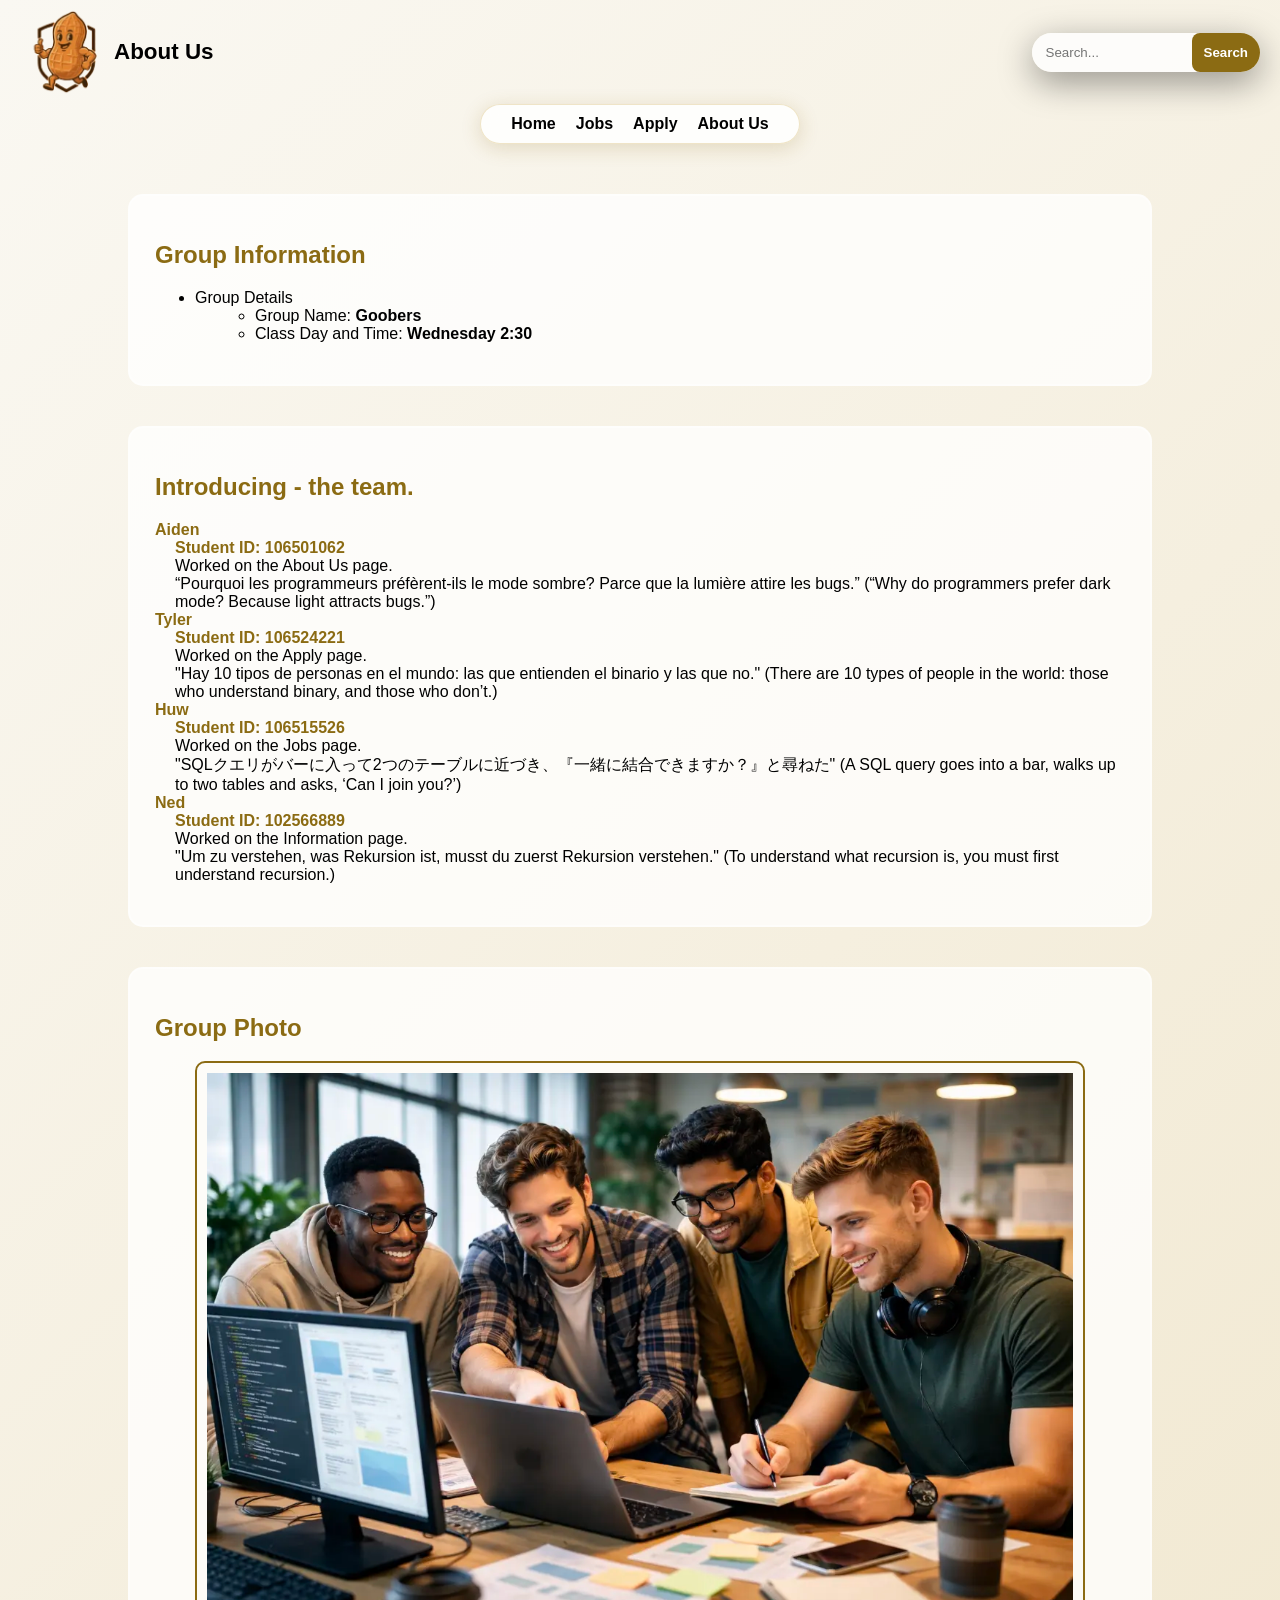
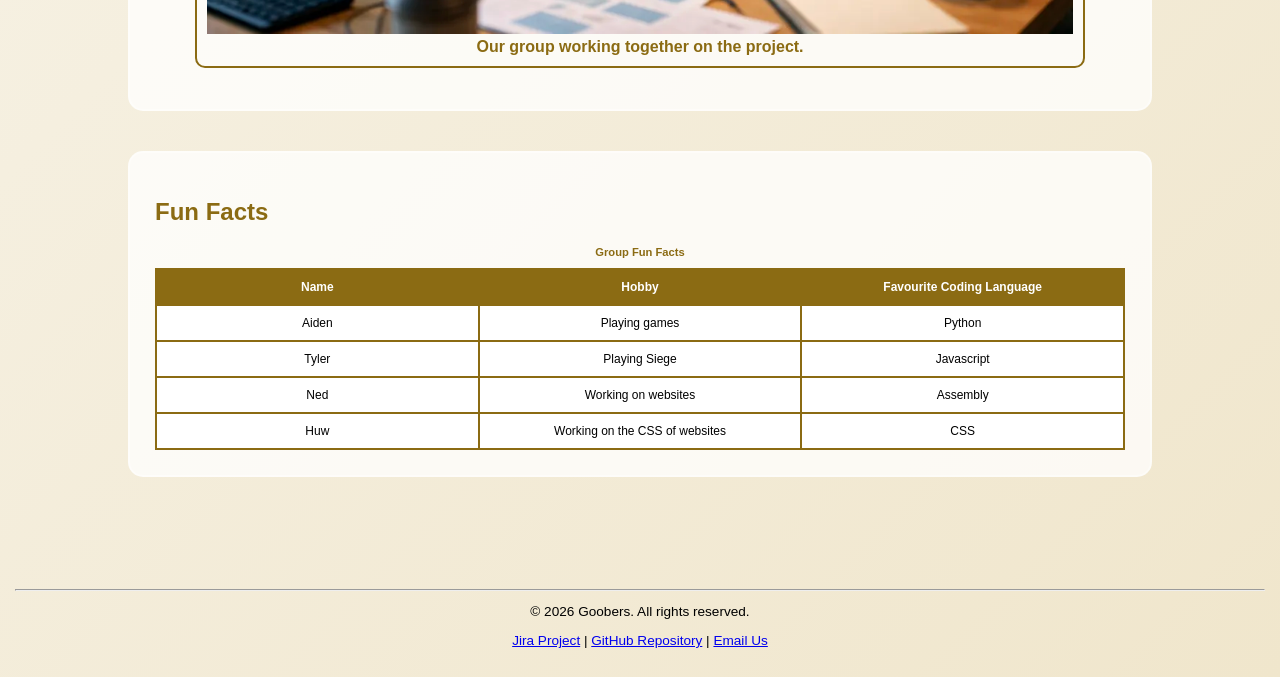
<file: about_us.html>
<!DOCTYPE html>
<html lang="en">
   <head>
      <meta charset="UTF-8">
      <meta name="viewport" content="width=device-width, initial-scale=1.0">
      <title>About Us</title>
      <link rel="stylesheet" href="./styles/styles.css">
     <!-- Example of Embedded CSS-->
     <style>  
         h1 {
         text-align: center;
         }
      </style>
   </head>
   <body>
      <header>
         <div id = "header">
	      <a href="index.html">
		  <img src="images/logo.png" alt="Goobers Logo" id="logo" aria-label="Go to homepage" title="Take me home!">
	      </a>
            <h1>About Us</h1>
        <form id="search-box" action="#" aria-label="Site search">

          <label for="search-input" class="visually-hidden">Search the site</label>

          <input type="text" id="search-input" placeholder="Search..." name="search" pattern="[A-Za-z0-9\s.,'-]{1,100}" maxlength="100" aria-label="Search input field">

          <button type="submit" aria-label="Submit search">
            Search
          </button>

        </form>
         </div>
         <!-- navigation bar -->
         <nav id="links" aria-label="Main Navigation">
            <ul>
               <li><a href="index.html">Home</a></li>
               <li><a href="jobs.html">Jobs</a></li>
               <li><a href="apply.html">Apply</a></li>
               <li><a href="about_us.html" aria-current="page">About Us</a></li>
            </ul>
         </nav>
      </header>
      <main>
         <!-- group name and class time -->
         <section id="groupInfo" class="contentBox" aria-label="Group Information">
            <h2>Group Information</h2>
            <ul>
               <li>
                  Group Details
                  <ul>
                     <li>Group Name: <strong>Goobers</strong></li>
                     <li>Class Day and Time: <strong>Wednesday 2:30</strong></li>
                  </ul>
               </li>
            </ul>
         </section>
         <!-- member contributions displayed using definition lists -->
         <section id="contributions" class="contentBox" aria-label="Team Contributions">
            <h2>Introducing - the team.</h2>
            <dl>
               <dt>Aiden</dt>
               <dd class="student-id">Student ID: 106501062</dd>
               <dd>Worked on the About Us page.</dd>
               <dd>
                  “Pourquoi les programmeurs préfèrent-ils le mode sombre? Parce que la lumière attire les bugs.”
                  (“Why do programmers prefer dark mode? Because light attracts bugs.”)
               </dd>
               <dt>Tyler</dt>
               <dd class="student-id">Student ID: 106524221</dd>
               <dd>Worked on the Apply page.</dd>
               <dd>
                  "Hay 10 tipos de personas en el mundo: las que entienden el binario y las que no."
                  (There are 10 types of people in the world: those who understand binary, and those who don’t.)
               </dd>
               <dt>Huw</dt>
               <dd class="student-id">Student ID: 106515526</dd>
               <dd>Worked on the Jobs page.</dd>
               <dd>
                  "SQLクエリがバーに入って2つのテーブルに近づき、『一緒に結合できますか？』と尋ねた"
                  (A SQL query goes into a bar, walks up to two tables and asks, ‘Can I join you?’)
               </dd>
               <dt>Ned</dt>
               <dd class="student-id">Student ID: 102566889</dd>
               <dd>Worked on the Information page.</dd>
               <dd>
                  "Um zu verstehen, was Rekursion ist, musst du zuerst Rekursion verstehen."
                  (To understand what recursion is, you must first understand recursion.)
               </dd>
            </dl>
         </section>
         <!-- group photo -->
         <section id="groupPhoto" class="contentBox" aria-label="Group Photo">
            <h2>Group Photo</h2>
            <figure>
               <!-- Image generated using GPT Image 1.5 (OpenAI, October 2025). Reviewed and edited before use. -->
               <img src="images/working.webp" alt="Group photo of the Goobers team">
               <figcaption style="color:#8b6b13">
                  <strong>Our group working together on the project.</strong>
               </figcaption>
            </figure>
         </section>
         <!-- fun facts -->
         <section id="funFacts" class="contentBox" aria-label="Fun Facts">
            <h2>Fun Facts</h2>
            <table>
               <caption>Group Fun Facts</caption>
               <tr>
                  <th>Name</th>
                  <th>Hobby</th>
                  <th>Favourite Coding Language</th>
               </tr>
               <tr>
                  <td>Aiden</td>
                  <td>Playing games</td>
                  <td>Python</td>
               </tr>
               <tr>
                  <td>Tyler</td>
                  <td>Playing Siege</td>
                  <td>Javascript</td>
               </tr>
               <tr>
                  <td>Ned</td>
                  <td>Working on websites</td>
                  <td>Assembly</td>
               </tr>
               <tr>
                  <td>Huw</td>
                  <td>Working on the CSS of websites</td>
                  <td>CSS</td>
               </tr>
            </table>
         </section>
      </main>
      <!--footer -->
      <footer>
         <hr>
         <p>&copy; 2026 Goobers. All rights reserved.</p>
         <p>
            <a href="https://student-team-dxgbe8hd.atlassian.net/jira/software/projects/SCRUM/boards/1">Jira Project</a> |
            <a href="https://github.com/Res-ro/goobers-applied-web-sustainable-energy">GitHub Repository</a> |
            <a href="mailto:info@goobers.com">Email Us</a>
         </p>
      </footer>
   </body>
</html>
</file>
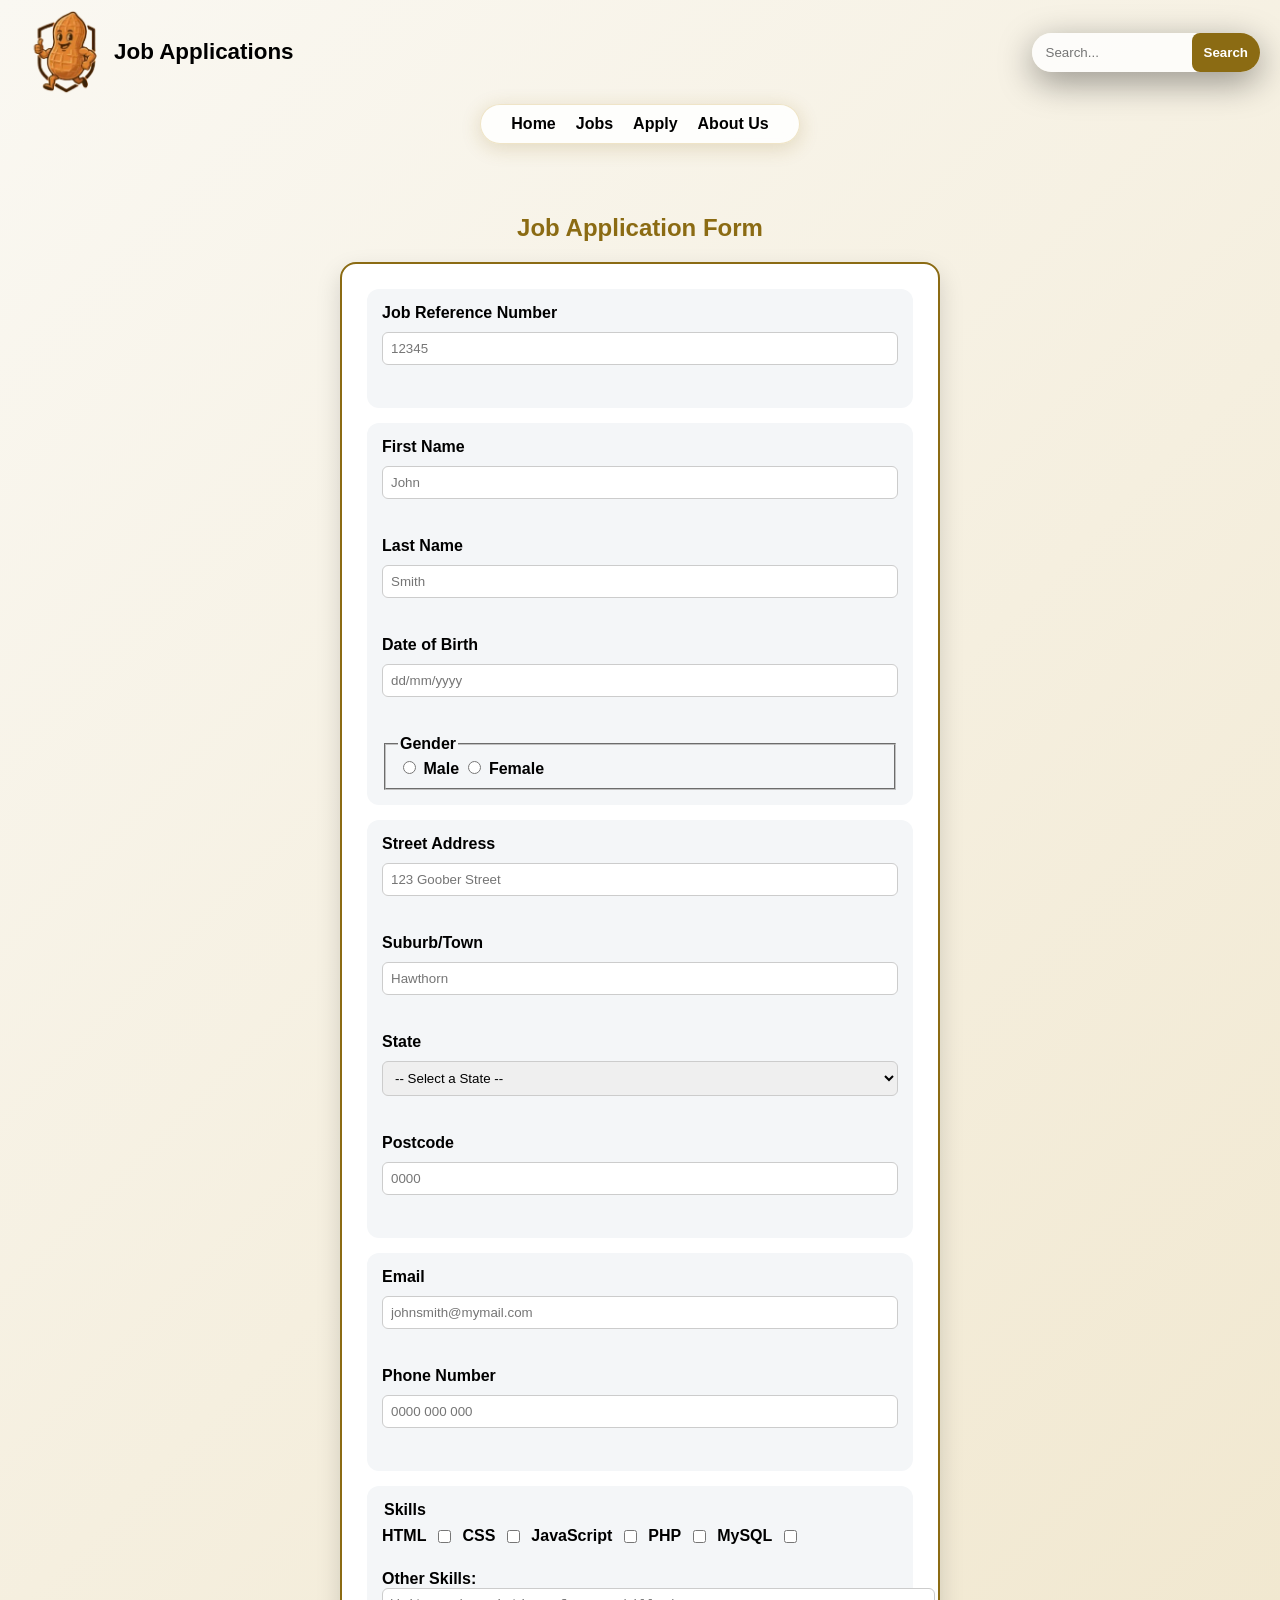
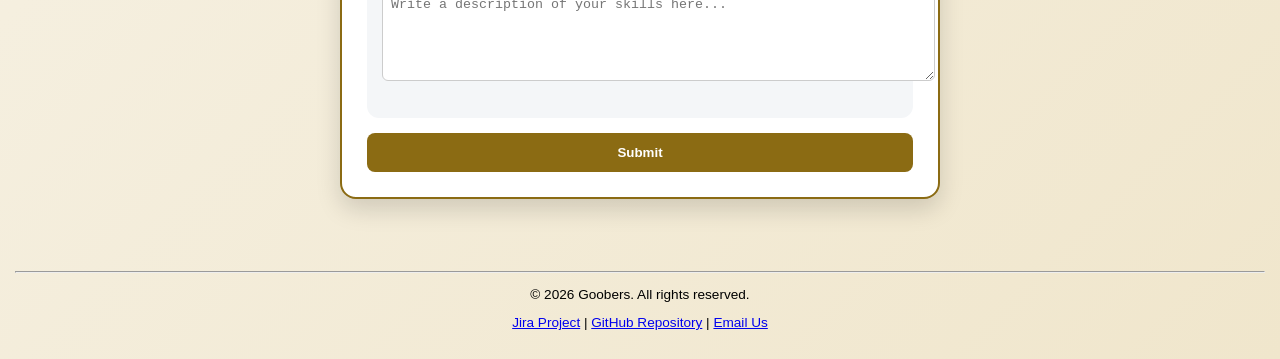
<file: apply.html>
<!DOCTYPE html>
<html lang="en">
<head>
  <meta charset="UTF-8">
  <meta name="viewport" content="width=device-width, initial-scale=1.0">
  <title>Apply</title>
  <link rel="stylesheet" href="./styles/styles.css">
</head>

<body>

  <header>

    <div id="header">
	      <a href="index.html">
		  <img src="images/logo.png" alt="Goobers Logo" id="logo" aria-label="Go to homepage" title="Take me home!">
	      </a>
      <h1>Job Applications</h1>
        <form id="search-box" action="#" aria-label="Site search">

          <label for="search-input" class="visually-hidden">Search the site</label>

          <input type="text" id="search-input" placeholder="Search..." name="search" pattern="[A-Za-z0-9\s.,'-]{1,100}" maxlength="100" aria-label="Search input field">

          <button type="submit" aria-label="Submit search">
            Search
          </button>

        </form>
    </div>

    <nav id="links" aria-label="Main navigation">
      <ul>
        <li><a href="index.html">Home</a></li>
        <li><a href="jobs.html">Jobs</a></li>
        <li><a href="apply.html" aria-current="page">Apply</a></li>
        <li><a href="about_us.html">About Us</a></li>
      </ul>
    </nav>

  </header>

  <main>

    <section class="application-form" aria-labelledby="form-title">
      <h2 id="form-title">Job Application Form</h2>

      <form action="http://mercury.swin.edu.au/it000000/formtest.php" method="post" aria-label="Job Application Form">

        <!-- job reference number -->
        <div class="reference">
          <label for="ref_number">Job Reference Number</label>
          <input type="text" id="ref_number" name="ref_number" pattern="\w{5}"
                 maxlength="5" placeholder="12345" aria-required="true" required><br>
        </div>

        <!-- Personal Info -->
        <div class="personal">
          <label for="first_name">First Name</label>
          <input type="text" id="first_name" name="first_name"
                 pattern=".*" maxlength="20" placeholder="John" aria-required="true" required><br>

          <label for="last_name">Last Name</label>
          <input type="text" id="last_name" name="last_name"
                 pattern=".*" maxlength="20" placeholder="Smith" aria-required="true" required><br>

          <label for="date_of_birth">Date of Birth</label>
          <input type="text" id="date_of_birth" name="date_of_birth"
                 pattern="[0-3]?[1-9]/[0-3]?[1-9]/[0-9]{4}" placeholder="dd/mm/yyyy" aria-required="true" required><br>

          <fieldset aria-labelledby="gender-legend">
            <legend id="gender-legend"><strong>Gender</strong></legend>
            <input type="radio" name="gender" id="male" value="male" aria-required="true" required>
            <label for="male">Male</label>

            <input type="radio" name="gender" id="female" value="female" aria-required="true" required>
            <label for="female">Female</label>
          </fieldset>
        </div>

        <!-- Address -->
        <div class="address">
          <label for="street_address">Street Address</label>
          <input type="text" id="street_address" name="street_address"
                 pattern=".*" maxlength="40" placeholder="123 Goober Street" aria-required="true" required><br>

          <label for="suburb_or_town">Suburb/Town</label>
          <input type="text" id="suburb_or_town" name="suburb_or_town"
                 pattern="[A-Za-z]{2,40}" maxlength="40" placeholder="Hawthorn" aria-required="true" required><br>

          <label for="state">State</label>
          <select name="state" id="state" aria-required="true" required>
            <option value="">-- Select a State --</option>
            <option value="VIC">VIC</option>
            <option value="NSW">NSW</option>
            <option value="QLD">QLD</option>
            <option value="NT">NT</option>
            <option value="WA">WA</option>
            <option value="SA">SA</option>
            <option value="TAS">TAS</option>
            <option value="ACT">ACT</option>
          </select><br>

          <label for="postcode">Postcode</label>
          <input type="text" id="postcode" name="postcode"
                 pattern="\d{4}" maxlength="4" placeholder="0000" aria-required="true" required><br>
        </div>

        <!-- Contact details -->
        <div class="contact">
          <label for="email">Email</label>
          <input type="email" name="email" id="email" aria-required="true" required placeholder="johnsmith@mymail.com"><br>

          <label for="phone_number">Phone Number</label>
          <input type="tel" name="phone_number" id="phone_number"
                 pattern="\d{3,4}\s?\d{3,4}\s?\d{3}" maxlength="12" aria-required="true" required placeholder="0000 000 000"><br>
        </div>

        <!-- Skills info -->
        <div class="skills">
          <div class="skills-grid">

            <fieldset aria-labelledby="skills-legend">
              <legend id="skills-legend"><Strong>Skills</Strong></legend>

              <label for="html">HTML</label>
              <input type="checkbox" name="skills[]" id="html" value="HTML">

              <label for="css">CSS</label>
              <input type="checkbox" name="skills[]" id="css" value="CSS">

              <label for="javascript">JavaScript</label>
              <input type="checkbox" name="skills[]" id="javascript" value="JavaScript">

              <label for="php">PHP</label>
              <input type="checkbox" name="skills[]" id="php" value="PHP">

              <label for="mysql">MySQL</label>
              <input type="checkbox" name="skills[]" id="mysql" value="MySQL"><br>

            </fieldset>
          </div>

          <div class="other-grid">
            <label for="other_skills">Other Skills:</label><br>
            <textarea name="other_skills" id="other_skills" rows="5" cols="65"
                      placeholder="Write a description of your skills here..."></textarea><br><br>
          </div>
        </div>

        <button type="submit" aria-label="Submit job application form">Submit</button>

      </form>
    </section>

  </main>

  <footer aria-label="Footer information">
    <hr>
    <p>&copy; 2026 Goobers. All rights reserved.</p>
    <p>
      <a href="https://student-team-dxgbe8hd.atlassian.net/jira/software/projects/SCRUM/boards/1">Jira Project</a> |
      <a href="https://github.com/Res-ro/goobers-applied-web-sustainable-energy">GitHub Repository</a> |
      <a href="mailto:info@goobers.com">Email Us</a>
    </p>
  </footer>

</body>
</html>
</file>
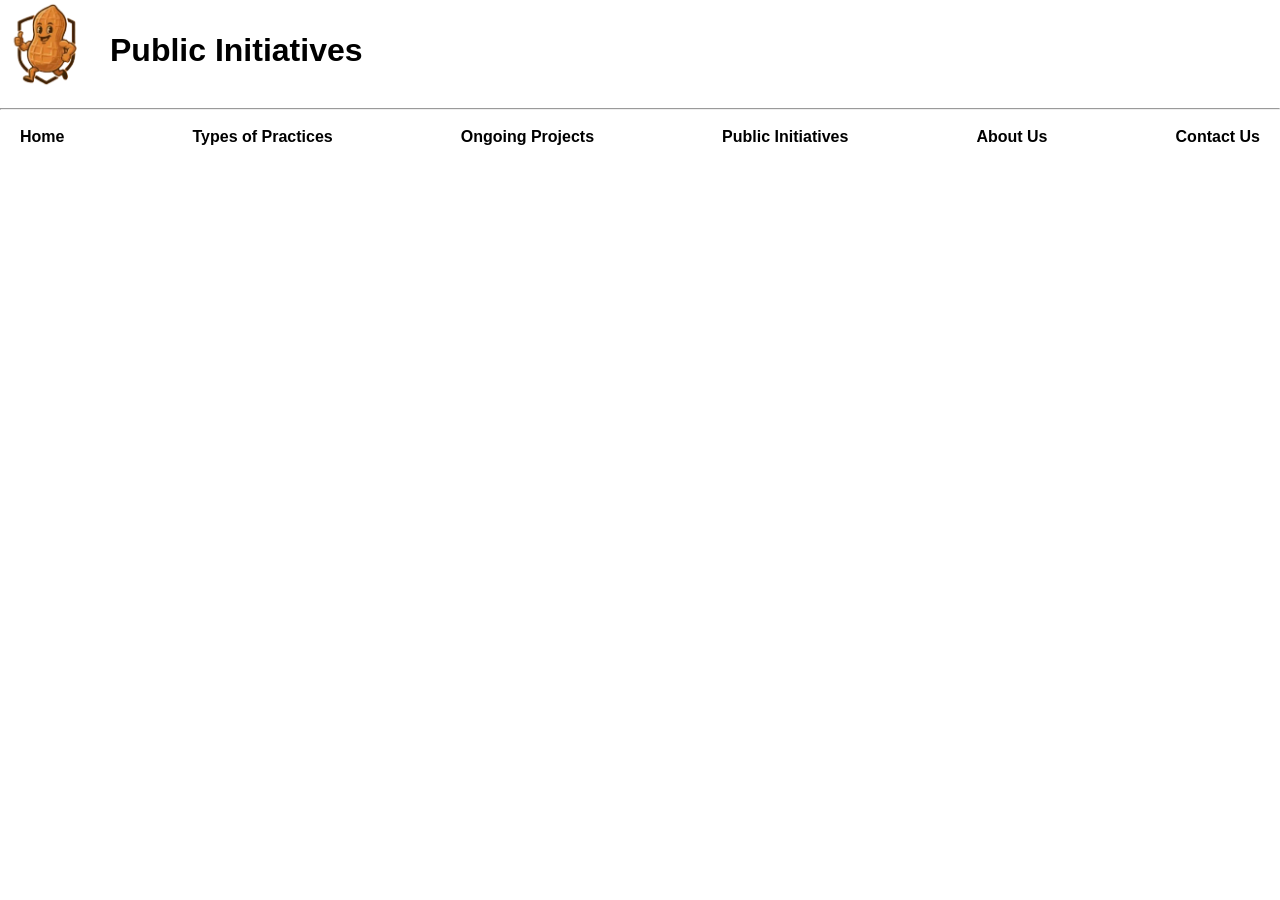
<file: initiatives.html>
<!DOCTYPE html>
<html lang="en">
  <head>
    <meta charset="UTF-8">
    <meta name="viewport" content="width=device-width, initial-scale=1.0">
    <title>Test</title>
	<img src="images/logo.png" alt = "Goobers Logo" id="logo">
    <link rel="stylesheet" href="/styles/style.css">
  </head>

  <body>
	  <header>
		  <div id = "header">
			<h1>Public Initiatives</h1>
		  </div>
		  <hr>
		  <nav id="links">
			  <ul>
				  <li><a href="index.html">Home</a></li>
				  <li><a href="practices.html">Types of Practices</a></li>
				  <li><a href="projects.html">Ongoing Projects</a></li>
				  <li><a href="initiatives.html">Public Initiatives</a></li>
				  <li><a href="about_us.html">About Us</a></li>
				  <li><a href="contact_us.html">Contact Us</a></li>
			  </ul>

		  </nav>
	  </header>

	  <main>
		  <div>
		  </div>
	  </main>
  </body>
</html>
</file>
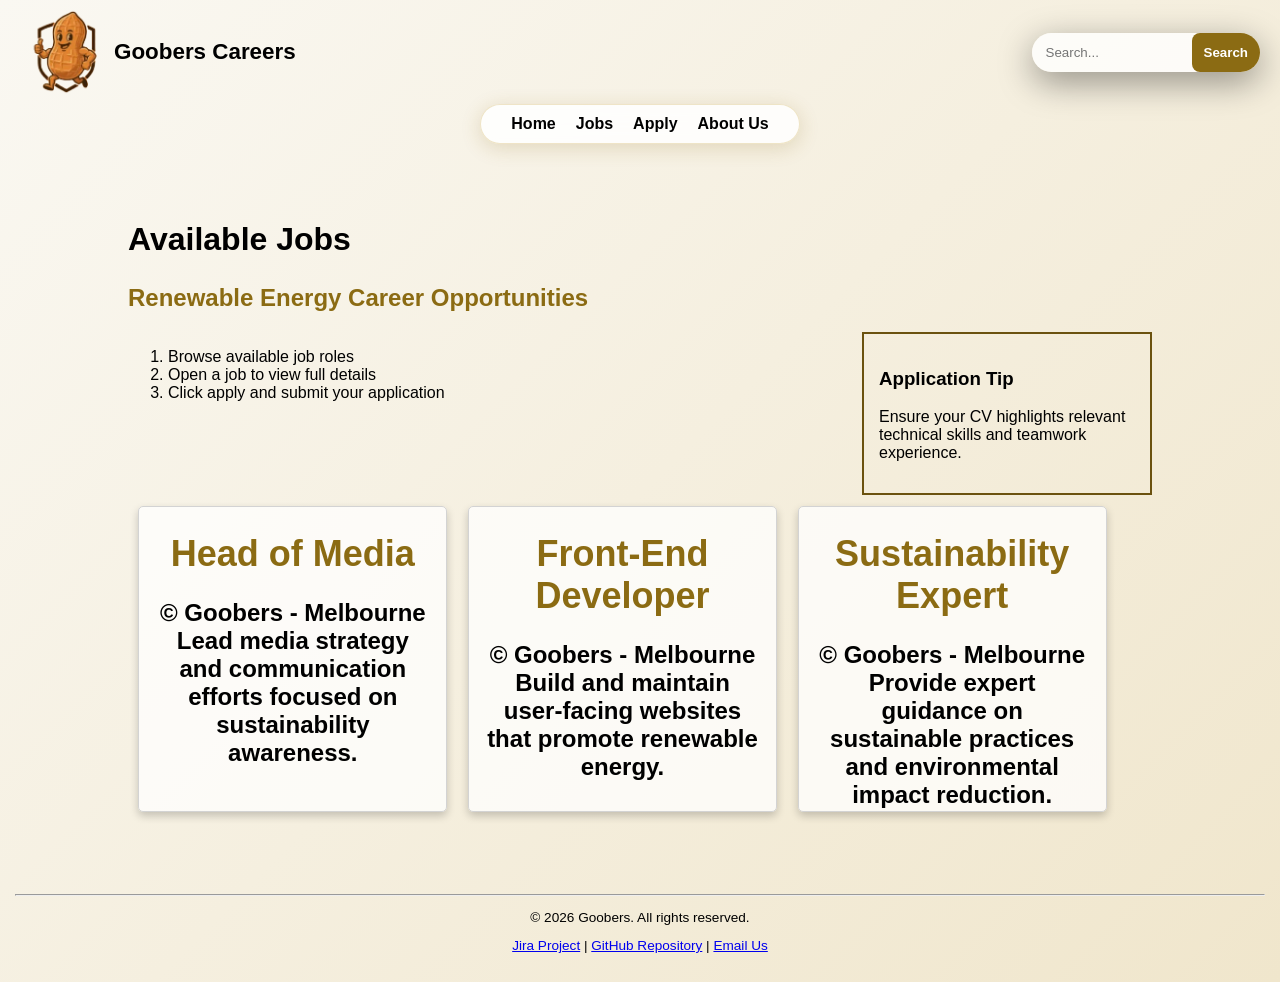
<file: jobs.html>
<!DOCTYPE html>
<html lang="en">

<head>
	<meta charset="UTF-8">
	<meta name="viewport" content="width=device-width, initial-scale=1.0">
	<title>Available Jobs</title>
	<link rel="stylesheet" href="./styles/styles.css">
	<style>
		aside {
			width: 25%;
  			margin-left: 20%;
  			padding: 15px;
  			border: 2px solid #6b520f;
		}
	</style>
</head>

<body>
	<header>
		<div id="header">
		      <a href="index.html">
			  <img src="images/logo.png" alt="Goobers Logo" id="logo" aria-label="Go to homepage" title="Take me home!">
		      </a>
			<h1>Goobers Careers</h1>
        <form id="search-box" action="#" aria-label="Site search">

          <label for="search-input" class="visually-hidden">Search the site</label>

          <input type="text" id="search-input" placeholder="Search..." name="search" pattern="[A-Za-z0-9\s.,'-]{1,100}" maxlength="100" aria-label="Search input field">

          <button type="submit" aria-label="Submit search">
            Search
          </button>

        </form>
		</div>

		<nav id="links">
			<ul>
				<li><a href="index.html">Home</a></li>
				<li><a href="jobs.html">Jobs</a></li>
				<li><a href="apply.html">Apply</a></li>
				<li><a href="about_us.html">About Us</a></li>
			</ul>
		</nav>
	</header>

	<main>

		<section>
			<h2 style="color: inherit; font-size: 2em; font-weight: bold;">Available Jobs</h2>
			<h2>Renewable Energy Career Opportunities</h2>
		  
			<div class="top-layout">
			  <ol>
				<li>Browse available job roles</li>
				<li>Open a job to view full details</li>
				<li>Click apply and submit your application</li>
			  </ol>
		  
			  <aside>
				<h3>Application Tip</h3>
				<p>Ensure your CV highlights relevant technical skills and teamwork experience.</p>
			  </aside>
			</div>
		  </section>

		<section>
			<div class="job-cards-container">

				<!-- HEAD OF MEDIA -->
				<div class="job-cards">
					<div class="job-card-contents">
						<input type="checkbox" id="job1-toggle" class="modal-toggle" /> <!--WAVE Multiple Form Label Errors due to required Modal Implementation-->

						<label for="job1-toggle" class="job-card">
							<span style="display: block; color: #8b6b13; font-size: 1.5em; font-weight: bold; margin: 0.67em 0;">Head of Media</span>
							<span class="location" style="display: block;">&copy; Goobers - Melbourne</span>
							<span class="job-description" style="display: block;">
								Lead media strategy and communication efforts focused on sustainability awareness.
							</span>
						</label>

						<div class="job-modal">
							<label for="job1-toggle" class="modal-bg" aria-label="modal background"></label> <!--Empty Label uses aria-label to avoid WAVE error but produces w3validator instead-->
							<div class="modal-content">

								<h2>Head of Media</h2>

								<h3><strong>Reference:</strong> J9K4M</h3>
								<h4><strong>Short Description:</strong> Lead media strategy and sustainability
									communication initiatives.</h4>
								<h4><strong>Salary:</strong> $90,000 AUD</h4>
								<h4><strong>Reporting Line:</strong> Reports directly to the Marketing Director</h4>

								<hr>

								<h4><strong>Key Responsibilities:</strong></h4>
								<ul>
									<li>Develop and execute media campaigns</li>
									<li>Manage external communications</li>
									<li>Oversee content production</li>
								</ul>

								<h4><strong>Essential Requirements:</strong></h4>
								<ul>
									<li>Degree in Media, Communications, or related field</li>
									<li>Experience in media strategy or marketing</li>
								</ul>

								<h4><strong>Preferable Requirements:</strong></h4>
								<ul>
									<li>Experience in sustainability campaigns</li>
									<li>Leadership experience</li>
								</ul>

								<div class="apply-row">
									<a href="apply.html" class="apply-button">Apply</a><!--Redundant Links due to apply buttons inside modals-->
									<span class="job-ref">REF: J9K4M</span>
								</div>

								<label for="job1-toggle" class="exit">&times;</label>

							</div>
						</div>

					</div>
				</div>

				<!-- FRONT-END DEVELOPER -->
				<div class="job-cards">
					<div class="job-card-contents">
						<input type="checkbox" id="job2-toggle" class="modal-toggle" /><!--WAVE Multiple Form Label Errors due to required Modal Implementation-->

						<label for="job2-toggle" class="job-card">
							<span style="display: block; color: #8b6b13; font-size: 1.5em; font-weight: bold; margin: 0.67em 0;">Front-End Developer</span>
							<span class="location" style="display: block;">&copy; Goobers - Melbourne</span>
							<span class="job-description" style="display: block;">
								Build and maintain user-facing websites that promote renewable energy.
							</span>
						</label>

						<div class="job-modal">
							<label for="job2-toggle" class="modal-bg" aria-label="modal background"></label> <!--Empty Label uses aria-label to avoid WAVE error but produces w3validator instead-->
							<div class="modal-content">

								<h2>Front-End Developer</h2>

								<h3><strong>Reference:</strong> F8K2M</h3>
								<h4><strong>Short Description:</strong> Develop responsive web interfaces for
									sustainability platforms.</h4>
								<h4><strong>Salary:</strong> $85,000 AUD</h4>
								<h4><strong>Reporting Line:</strong> Reports to Senior Web Developer</h4>

								<hr>

								<h4><strong>Key Responsibilities:</strong></h4>
								<ul>
									<li>Build responsive UI components</li>
									<li>Improve website performance</li>
									<li>Ensure cross-browser compatibility</li>
								</ul>

								<h4><strong>Essential Requirements:</strong></h4>
								<ul>
									<li>HTML, CSS, JavaScript experience</li>
									<li>Responsive design knowledge</li>
								</ul>

								<h4><strong>Preferable Requirements:</strong></h4>
								<ul>
									<li>React or Vue experience</li>
									<li>UI/UX familiarity</li>
								</ul>

								<div class="apply-row">
									<a href="apply.html" class="apply-button">Apply</a><!--Redundant Links due to apply buttons inside modals-->
									<span class="job-ref">REF: F8K2M</span>
								</div>

								<label for="job2-toggle" class="exit">&times;</label>

							</div>
						</div>

					</div>
				</div>

				<!-- SUSTAINABILITY EXPERT -->
				<div class="job-cards">
					<div class="job-card-contents">
						<input type="checkbox" id="job3-toggle" class="modal-toggle" /><!--WAVE Multiple Form Label Errors due to required Modal Implementation-->

						<label for="job3-toggle" class="job-card">
							<span style="display: block; color: #8b6b13; font-size: 1.5em; font-weight: bold; margin: 0.67em 0;">Sustainability Expert</span>
							<span class="location" style="display: block;">&copy; Goobers - Melbourne</span>
							<span class="job-description" style="display: block;">
								Provide expert guidance on sustainable practices and environmental impact reduction. 
							</span>
						</label>

						<div class="job-modal">
							<label for="job3-toggle" class="modal-bg" aria-label="modal background"></label> <!--Empty Label uses aria-label to avoid WAVE error but produces w3validator instead-->
							<div class="modal-content">

								<h2>Sustainability Expert</h2>

								<h3><strong>Reference:</strong> S3T8E</h3>
								<h4><strong>Short Description:</strong> Advise on sustainability strategies and implement environmentally responsible solutions.</h4>
								<h4><strong>Salary:</strong> $95,000 AUD</h4>
								<h4><strong>Reporting Line:</strong> Reports to Head of Sustainability</h4>

								<hr>

								<h4><strong>Key Responsibilities:</strong></h4>
								<ul>
									<li>Develop and implement sustainability initiatives</li>
									<li>Conduct environmental impact assessments</li>
									<li>Advise teams on sustainable practices and compliance</li>
									<li>Monitor and report on sustainability performance</li>
								</ul>

								<h4><strong>Essential Requirements:</strong></h4>
								<ul>
									<li>Degree in Environmental Science, Sustainability, or related field</li>
									<li>Experience in sustainability consulting or environmental management</li>
								</ul>

								<h4><strong>Preferable Requirements:</strong></h4>
								<ul>
									<li>Knowledge of Australian environmental regulations</li>
									<li>Experience with corporate sustainability reporting frameworks</li>
									<li>Strong analytical and problem-solving skills</li>
								</ul>

								<div class="apply-row">
									<a href="apply.html" class="apply-button">Apply</a> <!--Redundant Links due to apply buttons inside modals-->
									<span class="job-ref">REF: S3T8E</span>
								</div>

								<label for="job3-toggle" class="exit">&times;</label>

							</div>
						</div>

					</div>
				</div>

			</div>
		</section>

	</main>

	<footer>
		<hr>
		<p>&copy; 2026 Goobers. All rights reserved.</p>
		<p>
			<a href="https://student-team-dxgbe8hd.atlassian.net/jira/software/projects/SCRUM/boards/1">Jira Project</a>
			|
			<a href="https://github.com/Res-ro/goobers-applied-web-sustainable-energy">GitHub Repository</a> |
			<a href="mailto:info@goobers.com">Email Us</a>
		</p>
	</footer>

</body>

</html>
</file>
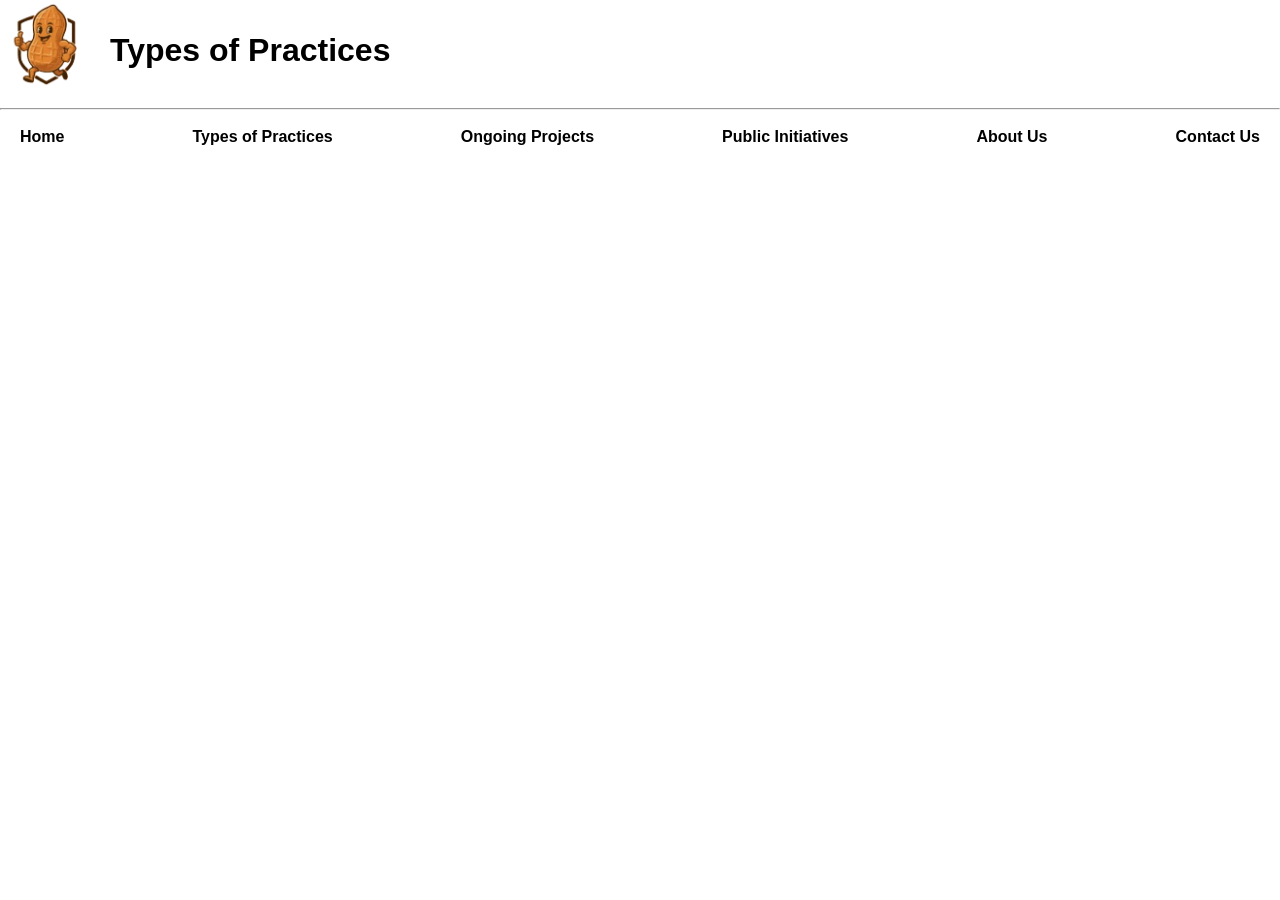
<file: practices.html>
<!DOCTYPE html>
<html lang="en">
  <head>
    <meta charset="UTF-8">
    <meta name="viewport" content="width=device-width, initial-scale=1.0">
    <title>Test</title>
	<img src="images/logo.png" alt = "Goobers Logo" id="logo">
    <link rel="stylesheet" href="/styles/style.css">
  </head>

  <body>
	  <header>
		  <div id = "header">
			<h1>Types of Practices</h1>
		  </div>
		  <hr>
		  <nav id="links">
			  <ul>
				  <li><a href="index.html">Home</a></li>
				  <li><a href="practices.html">Types of Practices</a></li>
				  <li><a href="projects.html">Ongoing Projects</a></li>
				  <li><a href="initiatives.html">Public Initiatives</a></li>
				  <li><a href="about_us.html">About Us</a></li>
				  <li><a href="contact_us.html">Contact Us</a></li>
			  </ul>

		  </nav>
	  </header>

	  <main>
		  <div>
		  </div>
	  </main>
  </body>
</html>
</file>
<file: styles/styles.css>
/* MAIN STYLES / predominantly used by index.html */
/* Some parts of this section of code were generated or adapted using ChatGPT (OpenAI, version GPT-5, October 2025). 
All AI-generated code was reviewed and modified by the author before use.*/
 
 /* MAIN STYLES */
 @keyframes gradientShift {
     0% {
         background-position: 0% 50%;
    }
     50% {
         background-position: 100% 50%;
    }
     100% {
         background-position: 0% 50%;
    }
 }

 /* AI-assisted structure for smooth gradient animation shifts (ChatGPT GPT-5, October 2025).*/
 @-webkit-keyframes gradientShift {
  0%   { background-position: 0% 50%; }
  50%  { background-position: 100% 50%; }
  100% { background-position: 0% 50%; }
}

 body, main {
     width: 100%;
     margin: 0;
     padding: 0;
     font-family: Verdana, Geneva, sans-serif;
     background: linear-gradient(135deg, #faf8f2, #f0e6cc, #dab262, #f0e6cc, #faf8f2);
     background-size: 400% 400%;
     animation: gradientShift 16s ease infinite;
}


    #header {
      flex-wrap: wrap;
      padding: 10px;
      gap: 8px;
    }
  
    #header h1 {
      line-height: normal;
      font-size: 1.4rem;
    }
  
    #logo {
      width: 70px;
      margin-right: 0;
    }
  
    #search-box {
      margin-left: 0;
      width: 100%;
    }
  
    #search-box input {
      width: 100%;
    }
  
    #links {
      width: 100%;
      border-radius: 12px;
      padding: 0 10px;
      box-sizing: border-box;
    }
  
    #links ul {
      flex-wrap: wrap;
      justify-content: center;
      gap: 10px;
    }
  
    main {
      width: 95%;
      padding: 10px;
    }
  
    .contentBox {
      padding: 15px;
    }
  
    form {
      width: 95%;
      box-sizing: border-box;
    }
  
    .job-cards {
      width: 100%;
      margin: 2% 0;
      height: auto;
    }
  
    table {
      font-size: 0.7rem;
    }
  
    th, td {
      padding: 6px;
      font-size: 0.65rem;
    }
  
    .modal-content {
      width: 95%;
      height: 85vh;
    }
  
    footer {
      font-size: 0.85rem;
      padding: 10px;
    }
  
  
/* AI-assisted refinement of background transition effects for smoother user experience. (ChatGPT GPT-5, October 2025).*/
/* MAIN LINK STYLING */
 main a {
     display: inline-block;
     color: #8b6b13;
     font-weight: bold;
     text-decoration: none;
     padding: 8px 18px;
     border: 2px solid #8b6b13;
     border-radius: 20px;
     transition: background-color 0.3s ease, color 0.3s ease, transform 0.2s ease, box-shadow 0.3s ease;
}

/* AI-assisted refinement of hover transition effects and button like shape for links (ChatGPT GPT-5, October 2025).*/
 main a:hover {
     background-color: #8b6b13;
     color: white;
     transform: translateY(-2px);
     box-shadow: 0 4px 12px rgba(139, 107, 19, 0.3);
}

/* Logo */
 #logo {
     width: 100px;
     height: auto;
     float: left;
     margin-right: -8px;
}
/* Visually hides form label*/
/* Visually hidden function inspired by: https://a11y-guidelines.orange.com/en/articles/accessible-hiding/#:~:text=The%20conventional%20way%20is%20to,also%20for%20screen%20reader%20users. Accessed: 18 Apr 2026 */
.visually-hidden {
  position: absolute;
  width: 1px;
  height: 1px;
  padding: 0;
  margin: -1px;
  overflow: hidden;
  clip: rect(0, 0, 0, 0);
  white-space: nowrap;
  border: 0;
}

#highlights img {
  max-width: 80%;
  height: auto;
  border-radius: 10px;
  display: block;
  margin: 0 auto 20px auto;
}
/* Transform function inspired by: https://www.w3schools.com/cssref/css3_pr_transform.php Accessed: 18 Apr 2026 */
 #logo:hover {
     transform: scale(1.1) rotate(-3deg);
}

/* HEADER */
#header {
  display: flex;
  align-items: center;
  padding: 2px 20px;
  gap: 2px;
}


#header h1 {
     line-height: 100px;
     margin: 0;
     padding: 0;
}


main {
  width: 80%;
  margin: 30px auto;
  padding: 20px;
  background: transparent;
}

/* Search box */
/* Search function inspired by: https://www.w3schools.com/HOWTO/howto_css_searchbar.asp  Accessed: 18 Apr 2026 */
 #search-box {
     display: inline-flex;
     align-items: center;
     border-radius: 25px;
     overflow: hidden;
     box-shadow: 0 10px 35px rgba(0, 0, 0, 0.4);
     background: rgba(255, 255, 255, 0.8);
     margin: 0;
     margin-left: auto;
     padding: 0;
     border: none;
     gap: 0;
     width: auto;
     flex-direction: row;
     box-sizing: border-box;
}

 #search-box input {
  border: none;
  padding: 8px 14px;
  background: transparent;
  outline: none;
  font-family: inherit;
  width: 160px;
  min-width: 60px;
}


/* Navbar links*/
#links {
     margin: 0 auto 20px auto;
     width: fit-content;
     position: relative;
     background: rgba(255, 255, 255, 0.85);
     backdrop-filter: blur(8px);
     border-radius: 50px;
     padding: 0 30px;
     box-shadow: 0 4px 20px rgba(139, 107, 19, 0.2);
     border: 1px solid rgba(201, 168, 76, 0.3);
}
 #links ul {
     list-style: none;
     display: flex;
     justify-content: center;
     gap: 20px;
     margin: 0;
     padding: 0;
     cursor: pointer;
}
 #links li {
     padding: 10px 0;
}
 #links a {
     text-decoration: none;
     font-weight: bold;
     color: black;
     position: relative;
     padding-bottom: 4px;
}
 #links a::after {
     content: '';
     position: absolute;
     bottom: 0;
     left: 0;
     width: 0;
     height: 2px;
     background-color: #8b6b13;
     transition: width 0.3s ease;
}
 #links a:hover::after {
     width: 100%;
}
 #links a:hover {
     color: #8b6b13;
}
/* AI-assisted styling for navigation bar layout and animated underline effects using ChatGPT (OpenAI, GPT-5, October 2025). */
/* footer */
 footer {
     text-align: center;
     padding: 15px;
     margin-top: 30px;
     color: rgb(0, 0, 0);
}
/* ABOUT US CSS */
/* body content */
/* header */

/* sections */
 .contentBox {
     margin-bottom: 40px;
     padding: 25px;
     border-radius: 15px;
     background-color: rgba(255, 255, 255, 0.75);
     border: 2px solid rgba(255, 255, 255, 0.4);
     transition: background-color 0.5s ease, border-color 0.5s ease, transform 0.4s ease, box-shadow 0.4s ease;
}
 .contentBox:hover {
     background-color: rgba(255, 255, 255, 0.9);
     border: 2px solid rgba(201, 168, 76, 0.5);
     transform: translateY(-4px);
     box-shadow: 0 8px 20px rgba(139, 107, 19, 0.15);
}

/* AI-assisted UI enhancements for hover interactivity and elevation effects using ChatGPT (OpenAI, GPT-5, October 2025). */
/* headings */
 h2 {
     color: #8b6b13;
}
/* nested lists */
 .contentBox ul ul {
     list-style-type: circle;
     margin-left: 20px;
}
/* definition list */
 dt {
     font-weight: bold;
     color: #8b6b13;
}
 dd {
     margin-left: 20px;
}
/* student ID styling */
 .student-id {
     font-weight: bold;
     color: #8b6b13;
}
/* figure */
 figure {
     text-align: center;
     border: 2px solid #8b6b13;
     padding: 10px;
     border-radius: 10px;
}

/* table configuration */
/* Word wrap inspired by: https://www.w3schools.com/cssref/css3_pr_word-wrap.php Accessed: 18 Apr 2026 */
 table {
  width: 100%;
  border-collapse: collapse;
  background-color: #ffffff;
  table-layout: fixed;
  word-wrap: break-word; 
}


/* Word break inspired by: https://developer.mozilla.org/en-US/docs/Web/CSS/Reference/Properties/word-break  Accessed: 18 Apr 2026 */
th, td {
  padding: 10px;
  border: 2px solid #8b6b13;
  text-align: center;
  font-size: 0.75rem;
  word-break: keep-all; 
}


 th {
     background-color: #8b6b13;
     color: #ffffff;
}
 tr:hover td {
     background-color: #d6b65c;
}
 caption {
     font-weight: bold;
     margin-bottom: 10px;
     color: #8b6b13;
}
 figure img {
     max-width: 100%;
     height: auto;
}
/* APPLY CSS */
/* MAIN FORM CARD */
 form {
     width: 600px;
     margin: 0 auto;
     display: flex;
     flex-direction: column;
     gap: 15px;
     padding: 25px;
     background: #ffffff;
     border: 2px solid #8b6b13;
     border-radius: 16px;
     box-shadow: 0 10px 25px rgba(0,0,0,0.15);
}
 .application-form {
     display: flex;
     flex-direction: column;
     justify-content: center;
     align-items: center;
}
/* SECTION "BUBBLES" */
 .reference, .personal, .address, .contact, .other {
     display: flex;
     flex-direction: column;
     gap: 10px;
     padding: 15px;
     border-radius: 12px;
     background: #f4f6f8;
}
/* skills section container */
 .skills {
     display: grid;
     gap: 24px;
     padding: 15px;
     border-radius: 12px;
     background: #f4f6f8;
}
/* LABELS */
 label {
     font-weight: bold;
}
/* INPUTS */
 input, select, textarea {
     padding: 8px;
     border-radius: 6px;
     border: 1px solid #ccc;
     box-sizing: border-box;
}
/* focus effect */
 input:focus, select:focus, textarea:focus {
     outline: none;
     border-color: #8b6b13;
     box-shadow: 0 0 6px rgba(188,145,26,0.4);
}

/* Fieldset and legend change */
.skills-grid fieldset {
    border: none;
    padding: 0;
    margin: 0;
    display: flex;
    flex-direction: row;
    gap: 8px;
}

.skills-grid fieldset legend {
    font-weight: bold;
    margin-bottom: 8px;
}

.skills-grid fieldset label {
    display: inline;
}

/* BUTTON */
 button {
     padding: 12px;
     background: #8b6b13;
     color: white;
     border: none;
     border-radius: 8px;
     cursor: pointer;
     font-weight: bold;
}
 button:hover {
     background: #a87f14;
}
/* JOBS CSS */
/* Job Intro Section */
.top-layout {
  display: flex;
  justify-content: space-between;
  align-items: flex-start;
  gap: 20px;
}
/* Job Card Formatting and Function */
 .job-cards-container {
     display: flex;
     flex-wrap: wrap;
     justify-content: flex-start;
     margin: 0 auto;
     border-radius: 5px;
}
 .modal-toggle {
     display: none;
}
/* Job Card Style */
 .job-cards {
     box-shadow: 0 4px 8px 0 rgba(0,0,0,0.2);
     transition: 0.3s;
     border-radius: 5px;
     width: 30%;
     min-height: 300px;
     border: 1px solid lightgrey;
     background-color: rgba(255, 255, 255, 0.75);
     margin: 1%;
     text-align: center;
}
 .job-description {
     display: -webkit-box;
     -webkit-box-orient: vertical;
     -webkit-line-clamp: 3;
    /* number of lines shown */
     overflow: hidden;
     text-overflow: ellipsis;
}
 .job-cards:hover {
     box-shadow: 0 8px 16px 0 rgba(0,0,0,0.2);
     background-color: rgba(255, 255, 255, 0.9);
}
 .job-card-contents {
     padding: 2px 16px;
     font-size: x-large;
}
/* Job Modal Style */
 .job-modal {
     display: flex;
     position: fixed;
     z-index: 10;
     left: 0;
     top: 0;
     width: 100%;
     height: 100%;
     background-color: rgba(0,0,0,0.6);
     justify-content: center;
     align-items: center;
     padding: 20px;
     box-sizing: border-box;
     opacity: 0;
     pointer-events: none;
     transition: opacity 0.1s ease;
}
 .modal-content {
     position: relative;
     background-color: white;
     max-width: 600px;
     width: 80%;
     height: 70vh;
     overflow-y: auto;
     padding: 20px;
     border: 1px solid gray;
     border-radius: 5px;
     transform: translateY(-30px) scale(0.95);
     transition: transform 0.2s ease;
}
 .modal-bg {
     position: absolute;
     width: 100%;
     height: 100%;
     cursor: pointer;
     
}
 .modal-toggle:checked ~ .job-modal {
     opacity: 1;
     pointer-events: auto;
}
 .modal-toggle:checked ~ .job-modal .modal-content {
     transform: translateY(0) scale(1);
}
 .exit {
     color: red;
     float: right;
     top: 0;
     right: 0;
     position: absolute;
     padding: 20px 25px;
     font-size: 28px;
     font-weight: bold;
     text-decoration: none;
}
 .exit:hover, .exit:focus {
     color: darkred;
     cursor: pointer;
}
 .apply-row {
     display: flex;
     align-items: center;
     justify-content: space-between;
     margin-top: 15px;
}
 .job-ref {
     font-size: 0.75rem;
     color: black;
     font-weight: normal;
}

/* AI-assisted responsiveness design implementation on screen sizes which are less than 768px (ChatGPT GPT-5, October 2025).*/
@media (max-width: 768px) {
  body, main{
    width: 100%;
    margin: 0;
    padding: 0;
    font-family: Verdana, Geneva, sans-serif;
    background: linear-gradient(135deg, #faf8f2, #f0e6cc, #dab262, #f0e6cc, #faf8f2);
    background-size: 400% 400%;
    animation: gradientShift 4s ease infinite;
    -webkit-animation: gradientShift 4s ease infinite;
    -webkit-transform: translateZ(0);
    transform: translateZ(0);
  }
}
</file>
<file: styles/style.css>
/* Reset */
body, main {
  width: 100%;
  margin: 0; /* Remove default white space, edges hit actual page edges */
  padding: 0;
  font-family: Verdana, Geneva, sans-serif;
}

/* Logo */
#logo {
  width: 100px;
  height: auto;
  float: left;
  margin-right: 10px;
}

/* Header */
#header h1 {
  line-height: 100px;
  margin: 0;
  padding: 0;
}

/* Navbar */
#links ul {
  list-style: none;
  display: flex;
  justify-content: space-between; /* Spaces each element out evenly */
  margin: 0;
  padding: 0 20px;
  cursor: pointer;
}

#links li {
  padding: 10px 0;
}

#links a {
  text-decoration: none;
  font-weight: bold;
  color: black; /* default navbar text */
}

#links a:hover {
  color: #bc911a; /* gold hover highlight */
}

/* Optional: Add spacing below navbar for clarity */
#links {
  margin-bottom: 20px;
}

/* footer */
footer {
  text-align: center;
  padding: 15px;
  margin-top: 30px;
  background-color: #bc911a;
  color: white;
}
</file>
